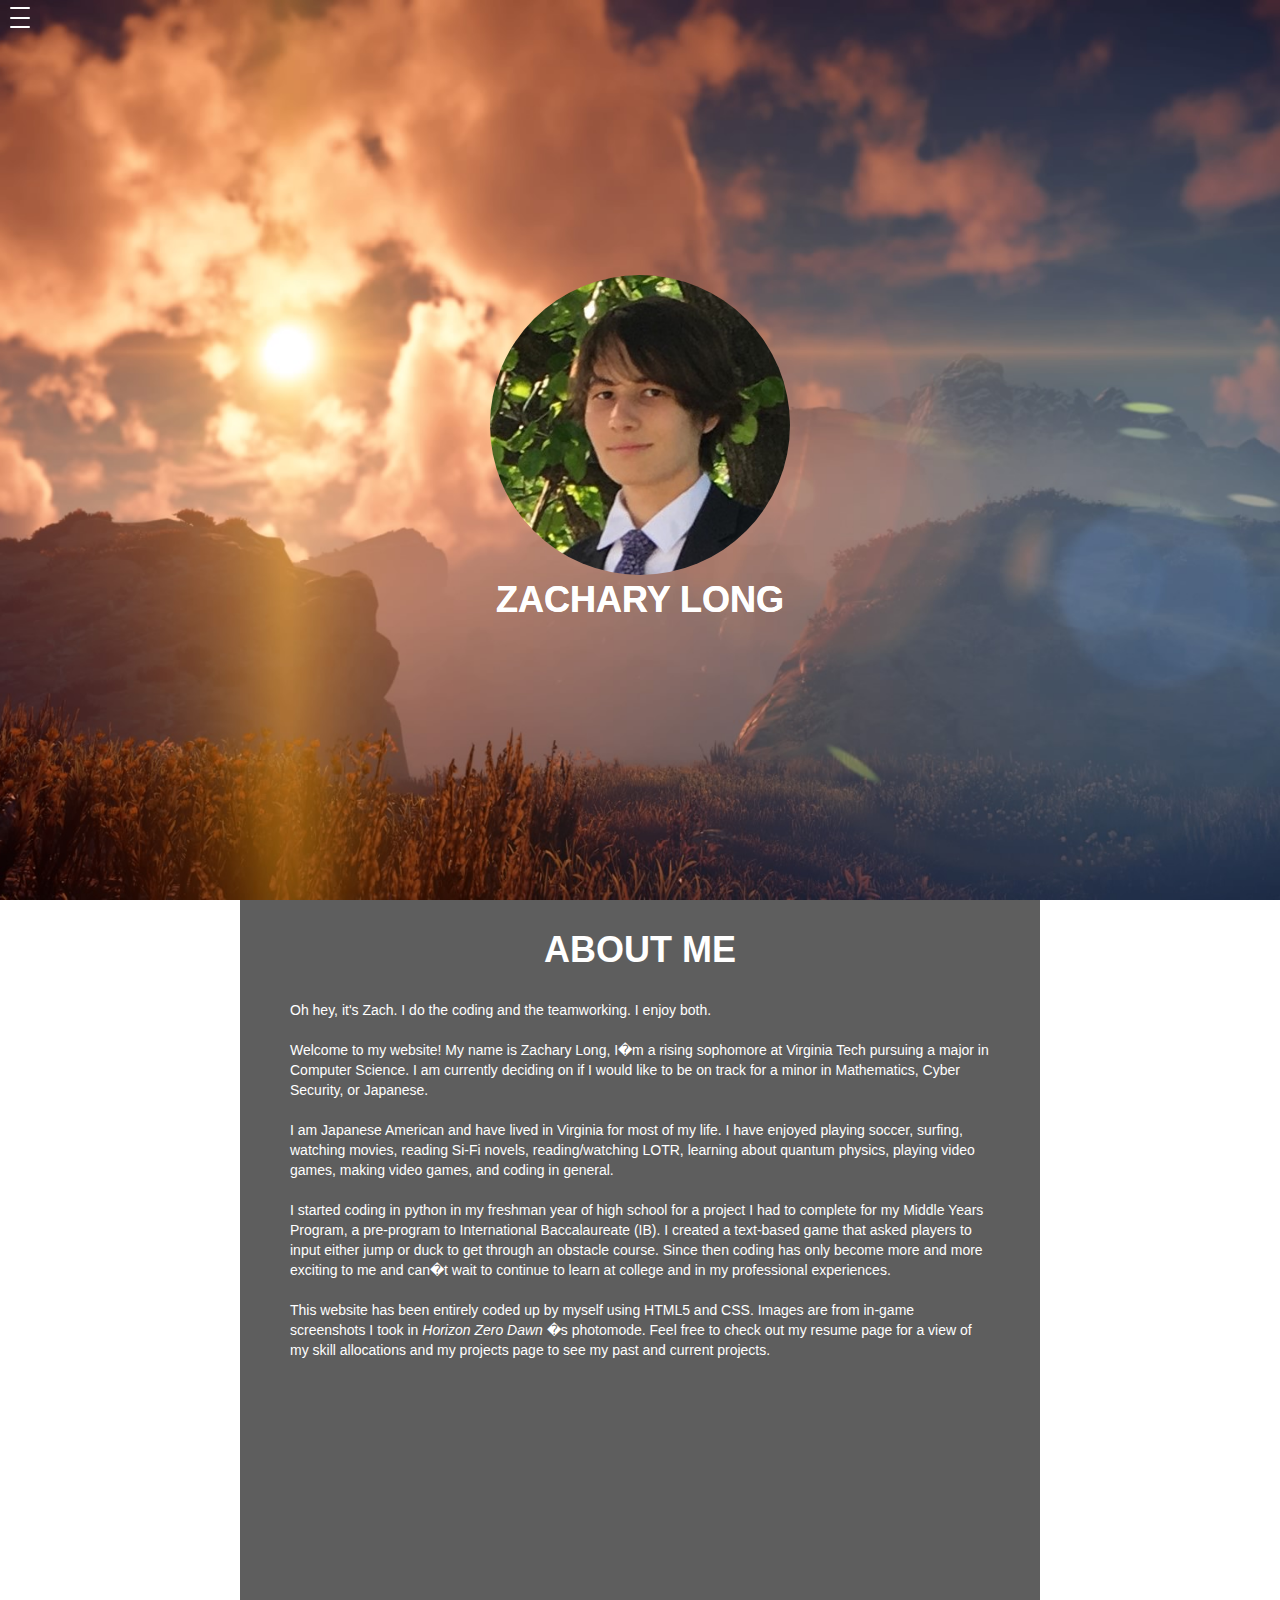
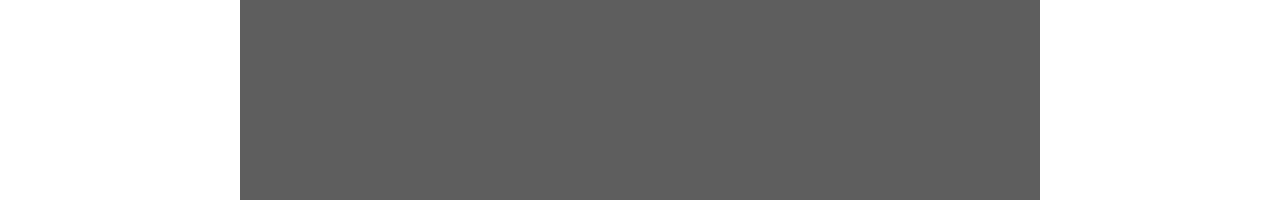
<file: index.html>
<!DOCTYPE html>
<html>
	<head>
		<title>Zachary Long's Portfolio</title>
		<link rel="stylesheet" href="styles.css" />
	</head>
	<body>
        <header>
            <!--<h1 class="logo">Logo</h1>-->
            <input type="checkbox" id="nav-toggle" class="nav-toggle" />
            <nav>
                <ul>
                    <li><a href="#home">Home</a></li>
                    <li><a href="resume.html">Resume</a></li>
                    <li><a href="projects.html">Projects</a></li>
                </ul>
            </nav>
            <label for="nav-toggle" class="nav-toggle-label">
                <span></span>
            </label>
        </header>

        <div id="home" class="hero">
            <div class="headshot">
                <img src="pic.JPG" alt="Zach's Headshot" />
            </div>
            <h1>ZACHARY LONG</h1>
        </div>

        <div class="about">
            <h1>About Me</h1>
            <p>Oh hey, it's Zach.  I do the coding and the teamworking.  I enjoy both.</p>
            <p>
                <br />Welcome to my website!  My name is Zachary Long, I�m a 
                rising sophomore at Virginia Tech pursuing a major in Computer Science.  
                I am currently deciding on if I would like to be on track for a minor in 
                Mathematics, Cyber Security, or Japanese.
            </p>
            <p>
                <br />I am Japanese American and have lived in Virginia for most of my life.  
                I have enjoyed playing soccer, surfing, watching movies, reading Si-Fi novels, 
                reading/watching LOTR, learning about quantum physics, playing video games, 
                making video games, and coding in general.
            </p>
            <p>
                <br />I started coding in python in my freshman year of high school for a project 
                I had to complete for my Middle Years Program, a pre-program to International 
                Baccalaureate (IB).  I created a text-based game that asked players to input either 
                jump or duck to get through an obstacle course.  Since then coding has only become 
                more and more exciting to me and can�t wait to continue to learn at college and 
                in my professional experiences.
            </p>
            <p>
                <br />This website has been entirely coded up by myself using HTML5 and CSS.  
                Images are from in-game screenshots I took in <em>Horizon Zero Dawn</em> �s photomode.  
                Feel free to check out my resume page for a view of my skill allocations and 
                my projects page to see my past and current projects.
            </p>
        </div>
	</body>
</html>
</file>
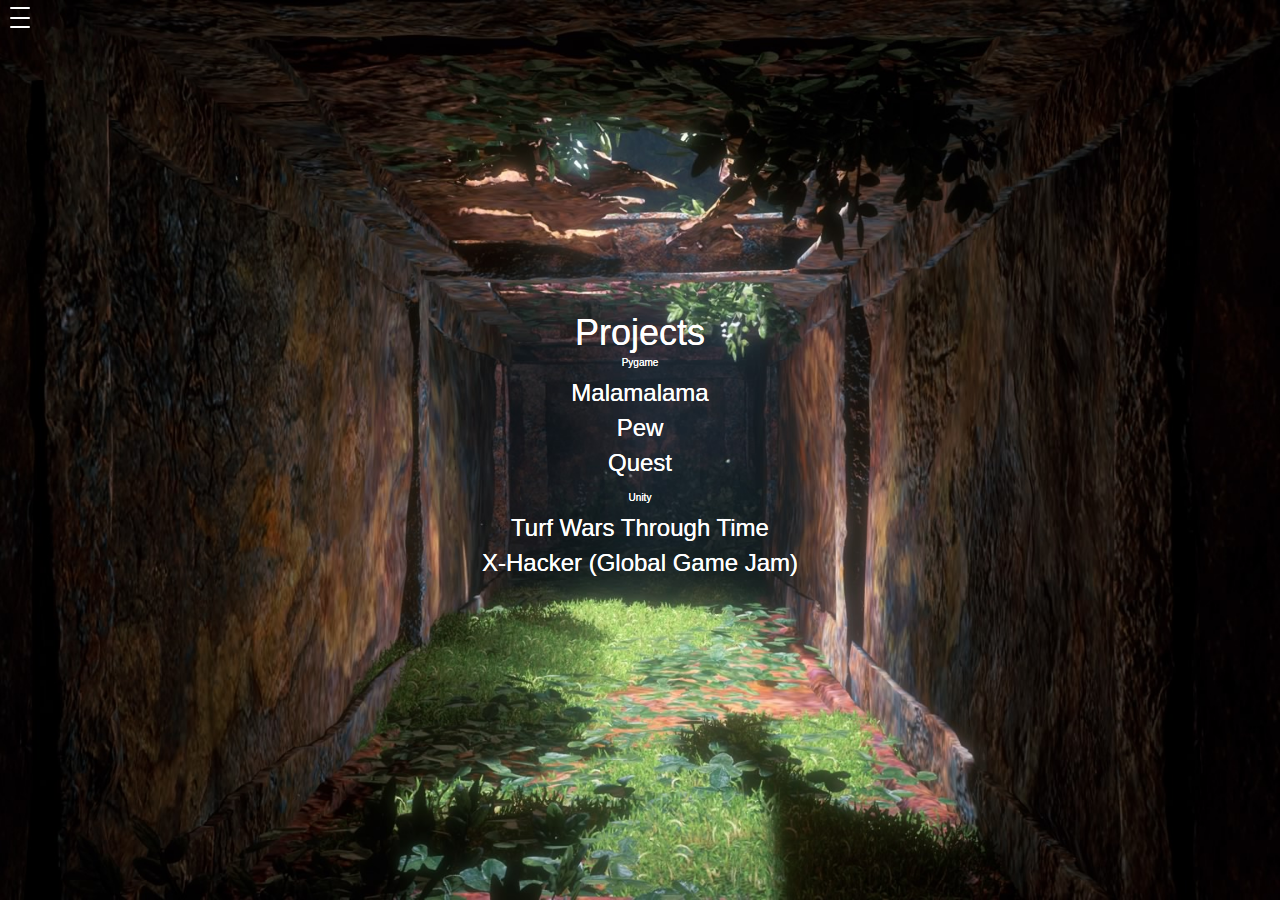
<file: projects.html>
<!DOCTYPE html>
<html>
    <head>
        <title>Zachary Long's Projects Page</title>
        <link rel="stylesheet" href="projectstyles.css" />
    </head>
    <body>
        <header>
            <!--<h1 class="logo">Logo</h1>-->
            <input type="checkbox" id="nav-toggle" class="nav-toggle" />
            <nav>
                <ul>
                    <li><a href="index.html">Home</a></li>
                    <li><a href="resume.html">Resume</a></li>
                    <li><a href="projects.html">Projects</a></li>
                </ul>
            </nav>
            <label for="nav-toggle" class="nav-toggle-label">
                <span></span>
            </label>
        </header>
        
        <div class="hero">
            <h1>Projects</h1>

            <h2>Pygame</h2>
            <ul>
                <li><a href="">Malamalama</a></li>
                <li><a href="">Pew</a></li>
                <li><a href="">Quest</a></li>
            </ul>

            <h2>Unity</h2>
            <ul>
                <li><a href="">Turf Wars Through Time</a></li>
                <li><a href="">X-Hacker (Global Game Jam)</a></li>
            </ul>
        </div>
    </body>
</html>
</file>
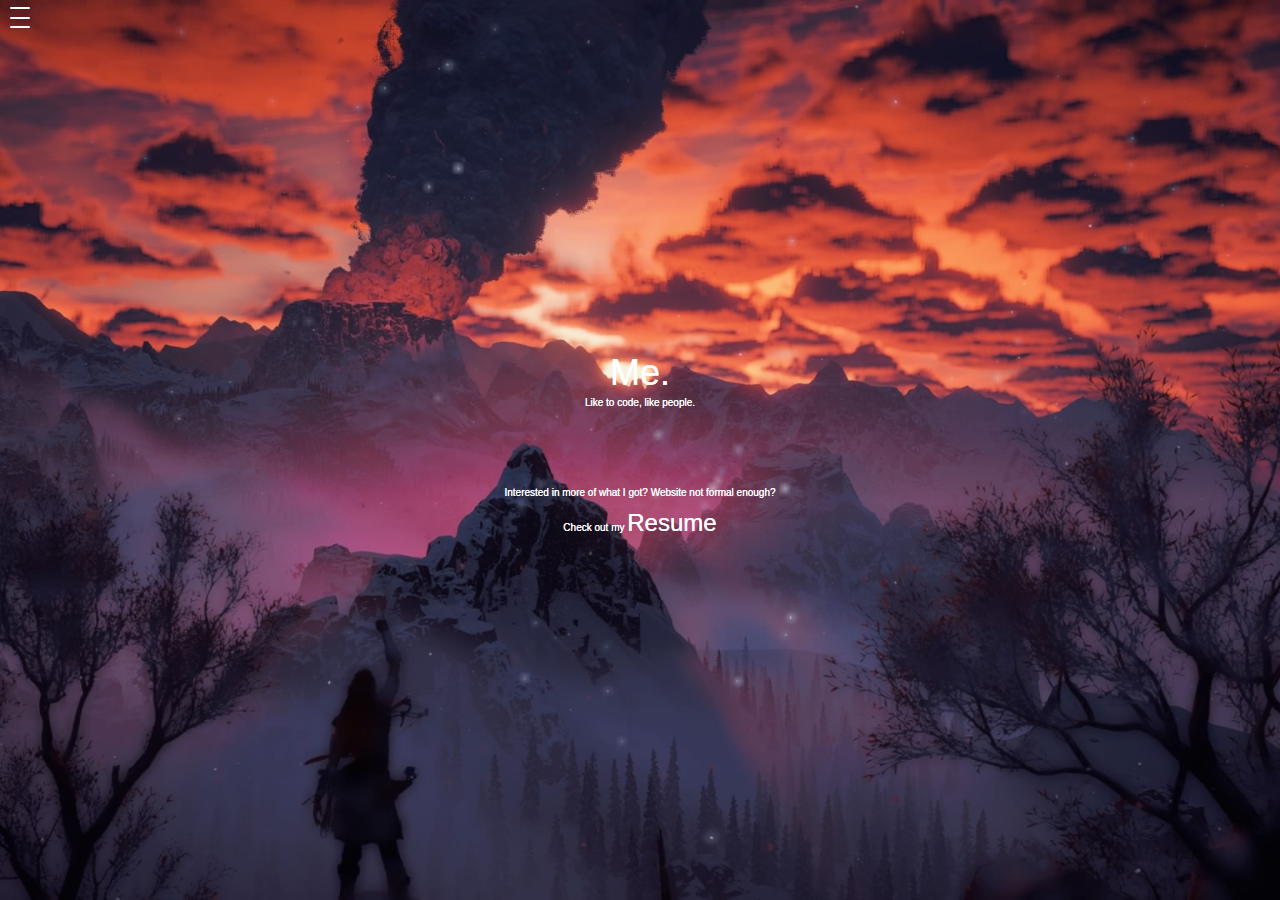
<file: resume.html>
<!DOCTYPE html>
<html>
    <head>
        <title>Zachary Long's Resume Page</title>
        <link rel="stylesheet" href="resumestyles.css" />
    </head>
    <body>
        <header>
            <!--<h1 class="logo">Logo</h1>-->
            <input type="checkbox" id="nav-toggle" class="nav-toggle" />
            <nav>
                <ul>
                    <li><a href="index.html">Home</a></li>
                    <li><a href="resume.html">Resume</a></li>
                    <li><a href="projects.html">Projects</a></li>
                </ul>
            </nav>
            <label for="nav-toggle" class="nav-toggle-label">
                <span></span>
            </label>
        </header>

        <div class="hero">
            <h1>Me.</h1>
            <div>
                <p>Like to code, like people.</p>
                <p><br /><br />Interested in more of what I got?  Website not formal enough? <br />  Check out my <a href="ZacharyLong_TECHNICAL_RESUME.pdf">Resume</a></p>
            </div>
        </div>
    </body>
</html>
</file>
<file: styles.css>
/* Variables */
:root {
    --menu: rgb(68, 68, 68, 0.85)
}

/* Defaults */
* {
	margin: 0;
	padding: 0;
	border: 0;
	font-size: inherit;
	font-weight: inherit;
	font-family: inherit;
	text-decoration: inherit;
	line-height: inherit;
	color: inherit;
}
html, body {
    font-family: "Myriad CAD", Helvetica, sans-serif;
    font-size: 10px;
    line-height: 30px;
    color: white;
    background-image: url("HZDbanner.jpg");
    background-position: center;
    background-repeat: no-repeat;
    background-size: cover;
    background-attachment: fixed;
    position: relative;
}

/* General Styling */
body {
}
h1 {
	font-size: 36px;
	line-height: 50px;
	font-weight: bold;
    text-transform: uppercase;
}
h2 {
    font-size: 20px;
    color: #000;
    line-height: 40px;
    font-weight: bold;
}

/* Home Page */
.hero {
    height: 100vh;
    width: auto;
    display: flex;
    flex-direction: column;
    justify-content: center;
    border: 0px;
    padding: 0px;
    
    text-align: center;
    font-family: "Myriad CAD", Helvetica, sans-serif;
    color: white;
    text-shadow: 0px 0px 0px;
    position: relative;
    z-index: 1;
}
.hero img {
    width: 100%;
    height: 100%;
}

/* My Image */
.headshot {
    border-radius: 50%;
    overflow: hidden;
    width: 300px;
    height: 300px;
    margin-left: auto;
    margin-right: auto;
    transition: transform 1s;
}
.headshot:hover {
    transform: rotate(360deg);
}

/* Hamburger Menu Thing */
.nav-toggle-label {
    position: absolute;
    top: 0;
    left: 0;
    margin-left: 1em;
    height: 100%;
    display: flex;
    align-items: center;
}
.nav-toggle-label span,
.nav-toggle-label::before,
.nav-toggle-label::after {
    display: block;
    background: white;
    height: 2px;
    width: 2em;
    border-radius: 2px;
    position: page;
}
.nav-toggle-label::before,
.nav-toggle-label::after {
    content: '';
    position: absolute;
}
.nav-toggle-label::before {
    bottom: 7px;
}
.nav-toggle-label::after {
    top: 7px;
}

/* Navigation Drop Down */
header {
    height: 35px;
    text-align: center;
    z-index: 2;
    position: fixed;
    width: 100%;
}
nav {
    position: absolute;
    padding-top: 20%;
    top: 100%;
    left: 0;
    width: 100%;
    height: 100vh;

    font-size: 24px;
    text-align: center;

    transform: scale(1, 0);
    transform-origin: top;
    transition: transform 400ms ease-in-out;
}
nav ul {
    margin: 0;
    padding: 0;
    list-style: none;
}
nav li {
    margin-bottom: 1em;
    margin-left: 1em;
}
nav a {
    color: white;
    text-decoration: none;
    text-transform: uppercase;
}
nav a:hover {
    color: #808080;
}

/* Checkbox Functionality */
.nav-toggle {
    display: none;
}
.nav-toggle:checked ~ nav {
    display: block;
    background-color: var(--menu);
    transform: scale(1,1);
}

.about {
    position: relative;
    margin: 0 auto;
    flex-direction: column;
    justify-content: center;
    height: 100vh;
    width: 800px;
    background-color: rgba(40, 40, 40, 0.75);
    color: white;
}
.about h1 {
    padding: 25px 0;
    text-align: center;
}
.about p {
    margin: 0 50px;
    line-height: 20px;
    text-align: left;
    font-size: 14px;
}
</file>
<file: projectstyles.css>
/* Variables */
:root {
    --menu: rgb(68, 68, 68, 0.85)
}

/* Defaults */
* {
    margin: 0;
    padding: 0;
    border: 0;
    font-size: inherit;
    font-weight: inherit;
    font-family: inherit;
    text-decoration: inherit;
    line-height: inherit;
    color: inherit;
}
html, body {
    font-family: "Myriad CAD", Helvetica, sans-serif;
    font-size: 10px;
    text-align: center;
    line-height: 30px;
    color: white;
    background-image: url("pBanner.jpg");
    background-position: center;
    background-repeat: no-repeat;
    background-size: cover;
    background-attachment: fixed;
    position: relative;
}

/* Styling */
body {
}
h1 {
    font-size: 36px;
}

.hero {
    height: 100vh;
    width: auto;
    display: flex;
    flex-direction: column;
    justify-content: center;
    border: 0px;
    padding: 0px;
    text-align: center;
    font-family: "Myriad CAD", Helvetica, sans-serif;
    color: white;
    text-shadow: 0px 0px 0px;
    position: relative;
    z-index: 1;
}
.hero a {
    font-size: 24px;
}

/* Hamburger Menu Thing */
.nav-toggle-label {
    position: absolute;
    top: 0;
    left: 0;
    margin-left: 1em;
    height: 100%;
    display: flex;
    align-items: center;
}
.nav-toggle-label span,
.nav-toggle-label::before,
.nav-toggle-label::after {
    display: block;
    background: white;
    height: 2px;
    width: 2em;
    border-radius: 2px;
    position: page;
}
.nav-toggle-label::before,
.nav-toggle-label::after {
    content: '';
    position: absolute;
}
.nav-toggle-label::before {
    bottom: 7px;
}
.nav-toggle-label::after {
    top: 7px;
}

/* Navigation Drop Down */
header {
    height: 35px;
    text-align: center;
    z-index: 2;
    position: fixed;
    width: 100%;
}
nav {
    position: absolute;
    padding-top: 20%;
    top: 100%;
    left: 0;
    width: 100%;
    height: 100vh;
    font-size: 24px;
    text-align: center;
    transform: scale(1, 0);
    transform-origin: top;
    transition: transform 400ms ease-in-out;
}
nav ul {
    margin: 0;
    padding: 0;
    display: inline;
    list-style: none;
}
nav li {
    margin-bottom: 1em;
    margin-left: 1em;
}
nav a {
    color: white;
    text-decoration: none;
    text-transform: uppercase;
}
nav a:hover {
    color: #808080;
}

/* Checkbox Functionality */
.nav-toggle {
    display: none;
}
.nav-toggle:checked ~ nav {
    display: block;
    background-color: var(--menu);
    transform: scale(1,1);
}
</file>
<file: resumestyles.css>
/* Variables */
:root {
    --menu: rgb(68, 68, 68, 0.85)
}

/* Defaults */
* {
    margin: 0;
    padding: 0;
    border: 0;
    font-size: inherit;
    font-weight: inherit;
    font-family: inherit;
    text-decoration: inherit;
    line-height: inherit;
    color: inherit;
}
html, body {
    font-family: "Myriad CAD", Helvetica, sans-serif;
    font-size: 10px;
    text-align: center;
    line-height: 30px;
    color: white;

    background-image: url("rBanner.jpg");
    background-position: center;
    background-repeat: no-repeat;
    background-size: cover;
    background-attachment: fixed;
    position: relative;
}

/* Styling */
body {
}
h1 {
    font-size: 36px;
}
.hero {
    height: 100vh;
    width: auto;
    display: flex;
    flex-direction: column;
    justify-content: center;
    border: 0px;
    padding: 0px;
    text-align: center;
    font-family: "Myriad CAD", Helvetica, sans-serif;
    color: white;
    text-shadow: 0px 0px 0px;
    position: relative;
    z-index: 1;
}
.hero a {
    font-size: 24px;
}

/* Hamburger Menu Thing */
.nav-toggle-label {
    position: absolute;
    top: 0;
    left: 0;
    margin-left: 1em;
    height: 100%;
    display: flex;
    align-items: center;
}

.nav-toggle-label span,
.nav-toggle-label::before,
.nav-toggle-label::after {
    display: block;
    background: white;
    height: 2px;
    width: 2em;
    border-radius: 2px;
    position: page;
}

.nav-toggle-label::before,
.nav-toggle-label::after {
    content: '';
    position: absolute;
}

.nav-toggle-label::before {
    bottom: 7px;
}

.nav-toggle-label::after {
    top: 7px;
}

/* Navigation Drop Down */
header {
    height: 35px;
    text-align: center;
    z-index: 2;
    position: fixed;
    width: 100%;
}

nav {
    position: absolute;
    padding-top: 20%;
    top: 100%;
    left: 0;
    width: 100%;
    height: 100vh;
    font-size: 24px;
    text-align: center;
    transform: scale(1, 0);
    transform-origin: top;
    transition: transform 400ms ease-in-out;
}

nav ul {
    margin: 0;
    padding: 0;
    display: inline;
    list-style: none;
}

nav li {
    margin-bottom: 1em;
    margin-left: 1em;
}

nav a {
    color: white;
    text-decoration: none;
    text-transform: uppercase;
}

    nav a:hover {
        color: #808080;
    }

/* Checkbox Functionality */
.nav-toggle {
    display: none;
}

.nav-toggle:checked ~ nav {
    display: block;
    background-color: var(--menu);
    transform: scale(1,1);
}
</file>
